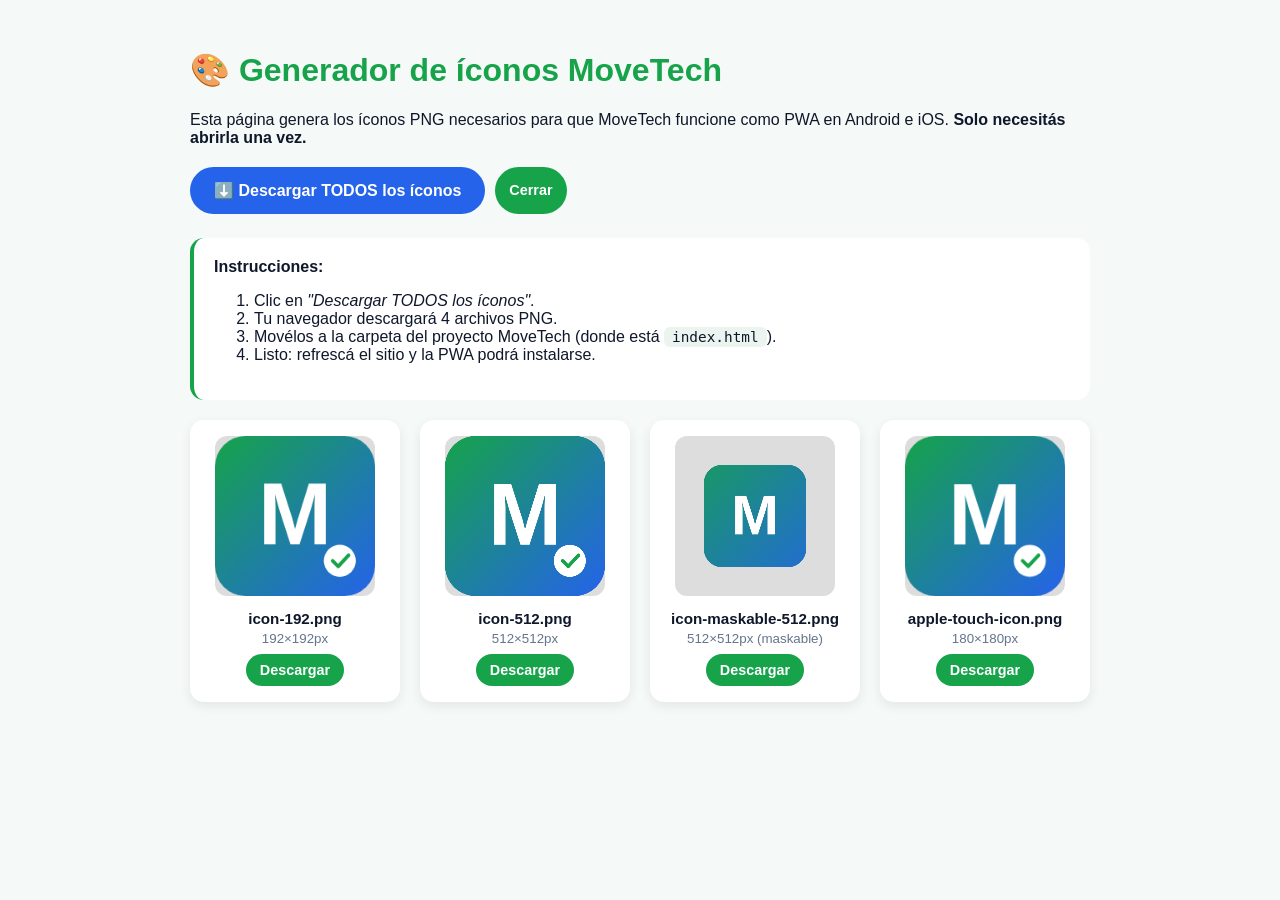
<file: generate-icons.html>
<!DOCTYPE html>
<html lang="es">
<head>
  <meta charset="UTF-8" />
  <title>Generador de íconos MoveTech</title>
  <style>
    body { font-family: -apple-system, Segoe UI, Roboto, sans-serif; background: #f5f9f7; padding: 30px; max-width: 900px; margin: 0 auto; color: #0f172a; }
    h1 { color: #16a34a; }
    .grid { display: grid; grid-template-columns: repeat(auto-fit, minmax(200px, 1fr)); gap: 20px; margin-top: 20px; }
    .icon-box { background: #fff; padding: 16px; border-radius: 14px; box-shadow: 0 4px 12px rgba(15,23,42,0.08); text-align: center; }
    .icon-box canvas { background: #ddd; border-radius: 12px; max-width: 100%; height: auto; }
    .icon-box h3 { margin: 10px 0 4px; font-size: 0.95rem; }
    .icon-box small { color: #64748b; display: block; margin-bottom: 8px; }
    button { background: #16a34a; color: #fff; border: 0; padding: 8px 14px; border-radius: 999px; font-weight: 600; cursor: pointer; font-size: 0.9rem; }
    button:hover { background: #15803d; }
    .actions { margin-top: 20px; display: flex; gap: 10px; flex-wrap: wrap; }
    .big-btn { background: #2563eb; padding: 14px 24px; font-size: 1rem; }
    .big-btn:hover { background: #1d4ed8; }
    .instructions { background: #fff; padding: 20px; border-radius: 14px; margin-top: 24px; border-left: 4px solid #16a34a; }
    code { background: #ecf4f0; padding: 2px 8px; border-radius: 6px; font-size: 0.9rem; }
  </style>
</head>
<body>
  <h1>🎨 Generador de íconos MoveTech</h1>
  <p>Esta página genera los íconos PNG necesarios para que MoveTech funcione como PWA en Android e iOS. <strong>Solo necesitás abrirla una vez.</strong></p>

  <div class="actions">
    <button class="big-btn" onclick="downloadAll()">⬇️ Descargar TODOS los íconos</button>
    <button onclick="window.close()">Cerrar</button>
  </div>

  <div class="instructions">
    <strong>Instrucciones:</strong>
    <ol>
      <li>Clic en <em>"Descargar TODOS los íconos"</em>.</li>
      <li>Tu navegador descargará 4 archivos PNG.</li>
      <li>Movélos a la carpeta del proyecto MoveTech (donde está <code>index.html</code>).</li>
      <li>Listo: refrescá el sitio y la PWA podrá instalarse.</li>
    </ol>
  </div>

  <div class="grid" id="grid"></div>

  <script>
    const ICONS = [
      { name: 'icon-192.png',          size: 192, padding: 0    },
      { name: 'icon-512.png',          size: 512, padding: 0    },
      { name: 'icon-maskable-512.png', size: 512, padding: 0.18 },
      { name: 'apple-touch-icon.png',  size: 180, padding: 0    }
    ];

    function drawIcon(canvas, size, padding) {
      const ctx = canvas.getContext('2d');
      canvas.width = size;
      canvas.height = size;
      ctx.clearRect(0, 0, size, size);

      // Fondo con gradiente
      const grad = ctx.createLinearGradient(0, 0, size, size);
      grad.addColorStop(0, '#16a34a');
      grad.addColorStop(1, '#2563eb');
      ctx.fillStyle = grad;

      const radius = size * 0.19;
      const inset = size * padding;
      roundRect(ctx, inset, inset, size - inset * 2, size - inset * 2, padding > 0 ? radius * 0.6 : radius);
      ctx.fill();

      // Letra M
      const fontSize = (size - inset * 2) * 0.55;
      ctx.fillStyle = '#ffffff';
      ctx.font = '900 ' + fontSize + 'px -apple-system, Segoe UI, Roboto, sans-serif';
      ctx.textAlign = 'center';
      ctx.textBaseline = 'middle';
      ctx.fillText('M', size / 2, size / 2 + fontSize * 0.05);

      // Check decorativo (solo en íconos sin maskable padding)
      if (padding === 0) {
        const cx = size * 0.78;
        const cy = size * 0.78;
        const r  = size * 0.10;
        ctx.fillStyle = '#ffffff';
        ctx.beginPath();
        ctx.arc(cx, cy, r, 0, Math.PI * 2);
        ctx.fill();
        ctx.strokeStyle = '#16a34a';
        ctx.lineWidth = size * 0.022;
        ctx.lineCap = 'round';
        ctx.lineJoin = 'round';
        ctx.beginPath();
        ctx.moveTo(cx - r * 0.45, cy);
        ctx.lineTo(cx - r * 0.10, cy + r * 0.35);
        ctx.lineTo(cx + r * 0.55, cy - r * 0.35);
        ctx.stroke();
      }
    }

    function roundRect(ctx, x, y, w, h, r) {
      ctx.beginPath();
      ctx.moveTo(x + r, y);
      ctx.arcTo(x + w, y, x + w, y + h, r);
      ctx.arcTo(x + w, y + h, x, y + h, r);
      ctx.arcTo(x, y + h, x, y, r);
      ctx.arcTo(x, y, x + w, y, r);
      ctx.closePath();
    }

    function downloadCanvas(canvas, filename) {
      canvas.toBlob(blob => {
        const url = URL.createObjectURL(blob);
        const a = document.createElement('a');
        a.href = url;
        a.download = filename;
        a.click();
        URL.revokeObjectURL(url);
      }, 'image/png');
    }

    function downloadAll() {
      ICONS.forEach((cfg, i) => {
        setTimeout(() => {
          const canvas = document.getElementById('cv-' + i);
          downloadCanvas(canvas, cfg.name);
        }, i * 400);
      });
    }

    const grid = document.getElementById('grid');
    ICONS.forEach((cfg, i) => {
      const box = document.createElement('div');
      box.className = 'icon-box';
      box.innerHTML = `
        <canvas id="cv-${i}" style="width:160px;height:160px"></canvas>
        <h3>${cfg.name}</h3>
        <small>${cfg.size}×${cfg.size}px${cfg.padding ? ' (maskable)' : ''}</small>
        <button onclick="downloadCanvas(document.getElementById('cv-${i}'),'${cfg.name}')">Descargar</button>
      `;
      grid.appendChild(box);
      const canvas = box.querySelector('canvas');
      drawIcon(canvas, cfg.size, cfg.padding);
    });
  </script>
</body>
</html>
</file>
